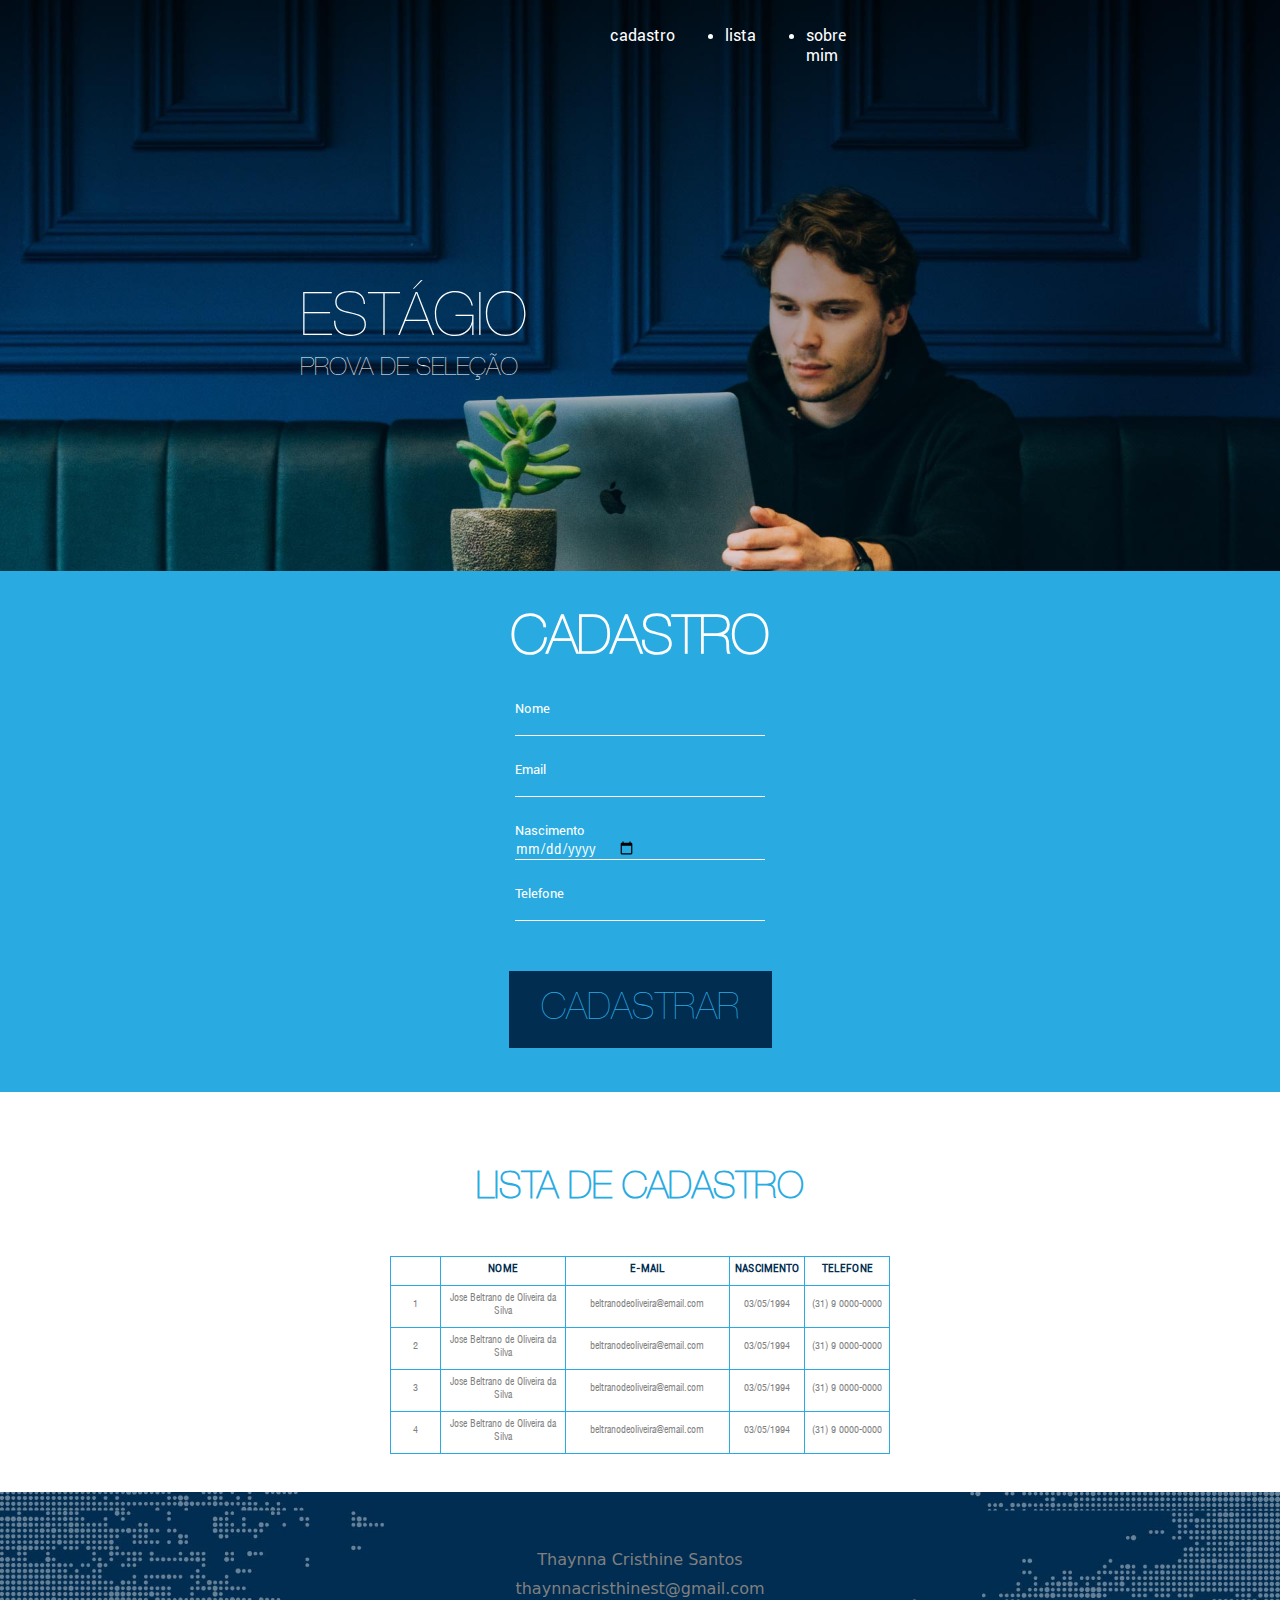
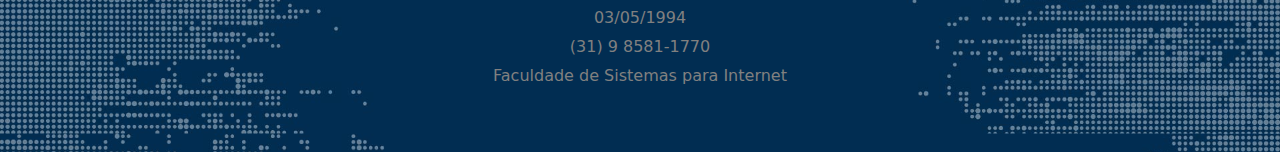
<file: index.html>
<?php 
  if (isset($_POST['submit']))
  {
    print_r($_POST['name'])
    print_r($_POST['email'])
    print_r($_POST['tel'])
  }
?>

<!DOCTYPE html>
<html lang="en">
  <head>
    <meta charset="UTF-8" />
    <meta http-equiv="X-UA-Compatible" content="IE=edge" />
    <meta name="viewport" content="width=device-width, initial-scale=1.0" />

    <link rel="stylesheet" href="./style.css" />

    <title>Menu Hamburguer</title>
  </head>
  <body>
    <main>
      <header>
        <nav>
          <div class="mobile-menu">
            <svg
              width="30"
              height="30"
              viewBox="0 0 30 30"
              fill="none"
              xmlns="http://www.w3.org/2000/svg"
            >
              <path
                d="M28.1707 4.28571H1.82927C1.34412 4.28571 0.878835 4.05995 0.53578 3.65809C0.192726 3.25622 0 2.71118 0 2.14286C0 1.57454 0.192726 1.02949 0.53578 0.627628C0.878835 0.225765 1.34412 0 1.82927 0L28.1707 0C28.6559 0 29.1212 0.225765 29.4642 0.627628C29.8073 1.02949 30 1.57454 30 2.14286C30 2.71118 29.8073 3.25622 29.4642 3.65809C29.1212 4.05995 28.6559 4.28571 28.1707 4.28571Z"
                fill="white"
              />
              <path
                d="M28.1707 17.1428H1.82927C1.34412 17.1428 0.878835 16.9171 0.53578 16.5152C0.192726 16.1133 0 15.5683 0 15C0 14.4317 0.192726 13.8866 0.53578 13.4847C0.878835 13.0829 1.34412 12.8571 1.82927 12.8571H28.1707C28.6559 12.8571 29.1212 13.0829 29.4642 13.4847C29.8073 13.8866 30 14.4317 30 15C30 15.5683 29.8073 16.1133 29.4642 16.5152C29.1212 16.9171 28.6559 17.1428 28.1707 17.1428Z"
                fill="white"
              />
              <path
                d="M28.1707 30H1.82927C1.34412 30 0.878835 29.7742 0.53578 29.3724C0.192726 28.9705 0 28.4255 0 27.8572C0 27.2888 0.192726 26.7438 0.53578 26.3419C0.878835 25.9401 1.34412 25.7143 1.82927 25.7143H28.1707C28.6559 25.7143 29.1212 25.9401 29.4642 26.3419C29.8073 26.7438 30 27.2888 30 27.8572C30 28.4255 29.8073 28.9705 29.4642 29.3724C29.1212 29.7742 28.6559 30 28.1707 30Z"
                fill="white"
              />
            </svg>
          </div>

          <a class="logo" href="#">
            <svg
              width="119"
              height="32"
              viewBox="0 0 119 32"
              fill="none"
              xmlns="http://www.w3.org/2000/svg"
            >
              <path
                fill-rule="evenodd"
                clip-rule="evenodd"
                d="M61.076 7.46866H63.9165V22.8605H63.6987C62.7673 22.8605 61.8358 22.8605 60.9044 22.8605C60.8345 22.8659 60.7646 22.8489 60.7027 22.8115C60.6409 22.774 60.5895 22.7175 60.5542 22.6484L54.3775 12.5058C54.3201 12.4025 54.2461 12.3125 54.1595 12.2407V22.8453H51.3188V7.46866H51.5501H54.3445C54.4116 7.46363 54.4787 7.48004 54.5382 7.51618C54.5977 7.55231 54.6472 7.60663 54.6814 7.67314L60.8582 17.6718C60.9148 17.7757 60.9887 17.8658 61.076 17.9369V7.46866Z"
                fill="white"
              />
              <path
                fill-rule="evenodd"
                clip-rule="evenodd"
                d="M45.168 7.46869H48.3389V22.8453H45.168V7.46869Z"
                fill="white"
              />
              <path
                d="M76.0852 15.8387C75.6524 15.3477 75.1185 14.9906 74.5326 14.801C74.4598 14.801 74.387 14.7328 74.2616 14.6798C74.3257 14.6437 74.3922 14.6133 74.4598 14.5889C74.8816 14.5022 75.2722 14.2758 75.5831 13.9375C75.7506 13.7735 75.8847 13.5688 75.9748 13.3383C76.065 13.1077 76.1095 12.857 76.1048 12.6043C76.1048 11.8468 76.1048 11.0515 76.1048 10.2713C76.1193 9.72414 75.9829 9.18563 75.7148 8.7327C75.4467 8.2797 75.0607 7.9354 74.6118 7.74895C74.2639 7.59458 73.9028 7.4804 73.5353 7.40805C72.4866 7.21651 71.4222 7.1682 70.3642 7.26416C69.6882 7.28749 69.0197 7.43059 68.3823 7.68835C67.9056 7.86786 67.4925 8.2194 67.2042 8.69036C66.9159 9.16132 66.7685 9.72658 66.7835 10.3016C66.7835 11.0591 66.7835 11.8544 66.7835 12.6346C66.7806 12.8625 66.8194 13.0886 66.8962 13.2985C66.9736 13.5085 67.0886 13.6977 67.2331 13.8542C67.5422 14.2356 67.9455 14.4998 68.3887 14.6116L68.5869 14.6798C68.5407 14.7404 68.5343 14.7631 68.5274 14.7631L68.3425 14.8313C67.7496 15.0234 67.21 15.3888 66.7772 15.8917C66.5039 16.1824 66.3421 16.5856 66.3276 17.0128C66.3276 18.0884 66.3276 19.164 66.3606 20.2321C66.3698 20.709 66.4992 21.1727 66.7338 21.5667C66.9684 21.9607 67.2978 22.2681 67.682 22.4514C68.3667 22.7827 69.0942 22.9823 69.8355 23.0423C70.8901 23.1605 71.9521 23.1605 73.0066 23.0423C73.7474 22.9843 74.4748 22.7873 75.1601 22.459C75.5576 22.2761 75.8991 21.963 76.1424 21.5589C76.3857 21.1548 76.5197 20.6775 76.5278 20.1866C76.5671 19.1791 76.5278 18.1717 76.5278 17.1567C76.5388 16.9137 76.5053 16.6706 76.429 16.4435C76.3527 16.2164 76.2354 16.0103 76.0852 15.8387ZM69.8223 10.3773C69.8419 10.1803 69.917 9.99594 70.036 9.85236C70.1557 9.70877 70.3122 9.61381 70.4833 9.58203C71.1079 9.40489 71.7608 9.40489 72.3854 9.58203C72.5935 9.63398 72.7784 9.76937 72.9066 9.96387C73.0349 10.1583 73.0985 10.399 73.0858 10.6425C73.0858 11.304 73.0858 11.9655 73.0858 12.6271C73.0996 12.8872 73.0268 13.1435 72.8818 13.3446C72.7373 13.5456 72.5316 13.6762 72.3063 13.7102C71.7215 13.8661 71.1137 13.8661 70.5295 13.7102C70.3128 13.6646 70.1187 13.5303 69.9823 13.3323C69.8465 13.1344 69.7778 12.8864 69.7893 12.6346C69.7893 12.3013 69.7893 11.9756 69.7893 11.6424C69.776 11.2106 69.7697 10.7864 69.8159 10.3698L69.8223 10.3773ZM73.3833 19.8609C73.3903 19.9744 73.3776 20.0884 73.3452 20.196C73.3128 20.3036 73.2614 20.4025 73.195 20.4868C73.1279 20.571 73.047 20.639 72.9569 20.6863C72.8668 20.7336 72.7691 20.7595 72.6697 20.7623C71.8458 20.9275 71.0033 20.9275 70.1793 20.7623C70.0817 20.7585 69.9864 20.7323 69.898 20.6854C69.8101 20.6384 69.731 20.5716 69.6657 20.489C69.6004 20.4063 69.5501 20.3095 69.5183 20.2042C69.486 20.0989 69.4727 19.9873 69.479 19.876C69.479 19.3912 69.479 18.9065 69.479 18.4141C69.479 17.9445 69.479 17.4749 69.479 17.0052C69.4837 16.7987 69.553 16.601 69.6743 16.4482C69.7957 16.2953 69.9609 16.1973 70.1395 16.172C70.6641 16.0775 71.194 16.0219 71.725 16.0054C72.0474 16.0046 72.3687 16.0453 72.683 16.1266C72.8876 16.1513 73.0771 16.2646 73.2117 16.4431C73.3469 16.6217 73.4174 16.8524 73.4093 17.0885C73.4093 18.0051 73.403 18.9368 73.3764 19.8533L73.3833 19.8609Z"
                fill="white"
              />
              <path
                d="M30.9258 15.1343V15.1418L30.8993 15.1343L20.8911 7.56712V7.55197L20.9109 7.54443L20.9572 7.56712L30.9258 15.1343Z"
                fill="#7A2158"
              />
              <path
                d="M30.9797 15.1491L30.9521 15.1417L30.959 15.1342L30.9797 15.1491Z"
                fill="#7A2158"
              />
              <path
                d="M30.9611 15.1653L30.939 15.1731V15.1494H30.9464L30.9611 15.1653Z"
                fill="#7A2158"
              />
              <path
                d="M41.3631 7.65046V22.762L31.1567 30.2988L21.0427 22.709L30.9651 15.1418L30.9453 15.1343L20.9701 7.5671L20.9238 7.54441L30.9783 0L41.1319 7.58986L41.3631 7.65046Z"
                fill="white"
              />
              <path
                d="M30.9464 15.1494L30.9611 15.1653L30.939 15.1731V15.1494H30.9464Z"
                fill="#7A2158"
              />
              <path
                d="M30.9258 15.1343V15.1418L20.9506 22.709L20.8911 22.6862V7.5368L20.9109 7.54442L20.9572 7.5671L30.9258 15.1343Z"
                fill="#BFBFBF"
              />
              <path
                d="M10.9287 15.1494L20.9105 7.55194V22.7014L20.8775 22.7241L10.9287 15.1494Z"
                fill="white"
              />
              <path
                d="M10.896 15.1645V15.157V15.1645L20.891 22.7317V22.7468L20.8844 22.7544L20.8514 22.7317L10.896 15.1645Z"
                fill="#7A2158"
              />
              <path
                d="M10.8433 15.1494L10.8639 15.1569H10.8707L10.8639 15.1643L10.8433 15.1494Z"
                fill="#7A2158"
              />
              <path
                d="M10.8633 15.1349L10.8778 15.1266V15.1513L10.8633 15.1349Z"
                fill="#7A2158"
              />
              <path
                d="M1.06606 22.6559V7.5368L10.9752 0L20.9306 7.58986L10.9356 15.157L10.9158 15.1646L20.8646 22.7317L20.9042 22.7544L10.8431 30.2988L1 22.709L1.06606 22.6559Z"
                fill="#BFBFBF"
              />
              <path
                d="M10.8778 15.1513L10.8633 15.1349L10.8778 15.1266V15.1513Z"
                fill="#7A2158"
              />
              <path
                d="M84.2696 21.2254H80.6074V6.04779H84.432C85.583 6.04779 86.5682 6.35164 87.3869 6.95934C88.2063 7.56207 88.8338 8.42921 89.27 9.56061C89.7068 10.6871 89.9253 12.0359 89.9253 13.607C89.9253 15.188 89.7051 16.5491 89.2642 17.6904C88.8239 18.8267 88.1826 19.7013 87.3407 20.3139C86.4982 20.9216 85.4749 21.2254 84.2696 21.2254ZM82.0444 19.595H84.1766C85.1583 19.595 85.9713 19.3529 86.6161 18.8688C87.2615 18.3846 87.7423 17.6953 88.0589 16.8011C88.3761 15.9068 88.5345 14.8421 88.5345 13.607C88.5345 12.3817 88.3779 11.3269 88.0647 10.4425C87.7521 9.55314 87.2847 8.87135 86.6629 8.39706C86.0406 7.91782 85.2663 7.67824 84.339 7.67824H82.0444V19.595ZM92.3353 21.2254V6.04779H99.4979V7.67824H93.7724V12.8066H99.127V14.437H93.7724V19.595H99.5904V21.2254H92.3353ZM102.575 6.04779L106.098 18.8243H106.237L109.76 6.04779H111.266L106.909 21.2254H105.426L101.068 6.04779H102.575Z"
                fill="#29ABE2"
              />
            </svg>
          </a>

          <ul class="nav-list">
            <li>cadastro</li>
            <svg
              width="6"
              height="7"
              viewBox="0 0 6 7"
              fill="none"
              xmlns="http://www.w3.org/2000/svg"
              class="circle-nav"
            >
              <ellipse cx="3" cy="3.5" rx="3" ry="3.5" fill="white" />
            </svg>

            <li>lista</li>
            <svg
              width="6"
              height="7"
              viewBox="0 0 6 7"
              fill="none"
              xmlns="http://www.w3.org/2000/svg"
              class="circle-nav"
            >
              <ellipse cx="3" cy="3.5" rx="3" ry="3.5" fill="white" />
            </svg>

            <li>sobre mim</li>
          </ul>
        </nav>
        <div class="content">
          <h1>ESTÁGIO</h1>
          <p>PROVA DE SELEÇÃO</p>
        </div>
      </header>
    </main>

    <section id="registration">
      <h2>CADASTRO</h2>
      <div class="box-resistration">
        <div class="input-box">
          <form action="index.php" method="POST">
            <div class="box">
              <label for="name" class="label-input">Nome</label>
              <input
                type="text"
                name="name"
                id="name"
                class="input-registration"
                required
              />
            </div>
            <br />
            <div class="box">
              <label for="email" class="label-input">Email</label>
              <input
                type="email"
                name="email"
                id="email"
                class="input-registration"
                required
              />
            </div>
            <br />
            <div class="box">
              <label for="date" class="label-input">Nascimento</label>
              <input
                type="date"
                name="date"
                id="date"
                class="input-registration"
                placeholder="dd/mm/yyyy"
                required
              />
            </div>
            <br />
            <div class="box">
              <label for="tel" class="label-input">Telefone</label>
              <input
                type="tel"
                name="tel"
                id="tel"
                class="input-registration"
                required
              />
            </div>
          </form>
        </div>
      </div>
      <button class="button" type="submit" name = "submit" id="submit" >CADASTRAR</button>
    </section>

    <section id="registration-list">
      <h2>LISTA DE CADASTRO</h2>

      <div class="content-table">
        <table>
          <thead class="head-table">
            <th scope="col"></th>
            <th scope="col" id="name">NOME</th>
            <th scope="col" id="email">E-MAIL</th>
            <th scope="col" id="birth">NASCIMENTO</th>
            <th scope="col" id="telphone">TELEFONE</th>
          </thead>

          <tbody class="body-table">
            <tr data-label="line-table">
              <td data-label="id-registration">1</td>
              <td data-label="name">Jose Beltrano de Oliveira da Silva</td>
              <td data-label="email">beltranodeoliveira@email.com</td>
              <td data-label="birth">03/05/1994</td>
              <td data-label="telphone">(31) 9 0000-0000</td>
            </tr>

            <tr data-label="line-table">
              <td data-label="id-registration">2</td>
              <td data-label="name">Jose Beltrano de Oliveira da Silva</td>
              <td data-label="email">beltranodeoliveira@email.com</td>
              <td data-label="birth">03/05/1994</td>
              <td data-label="telphone">(31) 9 0000-0000</td>
            </tr>

            <tr class="line-table">
              <td class="id-registration">3</td>
              <td class="name">Jose Beltrano de Oliveira da Silva</td>
              <td class="email">beltranodeoliveira@email.com</td>
              <td class="birth">03/05/1994</td>
              <td class="telphone">(31) 9 0000-0000</td>
            </tr>

            <tr class="line-table">
              <td class="id-registration">4</td>
              <td class="name">Jose Beltrano de Oliveira da Silva</td>
              <td class="email">beltranodeoliveira@email.com</td>
              <td class="birth">03/05/1994</td>
              <td class="telphone">(31) 9 0000-0000</td>
            </tr>
          </tbody>
        </table>
      </div>
    </section>

    <footer>
      <div class="description">
        <p>Thaynna Cristhine Santos</p>
        <p>thaynnacristhinest@gmail.com</p>
        <p>03/05/1994</p>
        <p>(31) 9 8581-1770</p>
        <p>Faculdade de Sistemas para Internet</p>
      </div>
    </footer>

    <script src="./mobile.navbar.js"></script>
  </body>
</html>
</file>
<file: style.css>
@font-face {
  font-family: 'Helvetica UltraLight' ;
  src: url(HelveticaNeue-UltraLight.otf) format('opentype');
}

@font-face {
  font-family: 'Helvetica Condensed Regular';
  src: url(Helvetica\ Condensed\ Regular.ttf) format('truetype');
}

@font-face {
  font-family: 'Roboto Ligth';
  src: url(Roboto-Light.ttf) format('truetype');
}

@font-face {
  font-family: 'Roboto Regular';
  src: url(Roboto-Regular.ttf) format('truetype');
}

* {
  margin: 0;
  padding: 0;
  box-sizing: border-box;
}
:root {
  --blue-ligth: #29abe2;
  --dark-blue: #012d51;
  --gray: #808080;

  font-size: 62.5%; /* 1rem = 10px */

  --nav-height: 7.2rem;
}

body{
  overflow-x: hidden;
}

html {
  scroll-behavior: smooth;
  overflow-x: hidden;
}


/*=== HOME ======================================*/
header {
  margin-top: 0;
}

a,
ul {
  font-family: 'Roboto Regular';
  font-size: 1.6rem;
  margin-top: 3.5rem;
  margin-left: 13rem;
  color: #ffff;
  text-decoration: none;
  transition: 0.3s;
  list-style: none;
  display: block;
}

a:hover {
  opacity: 0.7;
}

nav {
  display: flex;
  justify-content: space-between;
  align-items: center;
  font-family: Arial, Helvetica, sans-serif;
  margin-top: -27rem;
  
}

main {
  min-width: 337px;
  max-width: 780px;
  margin: auto;
  height:57.1rem;
  background-image: url(./assets/index-image-mobile\ 1.png);
  background-size: cover;
  background-repeat: no-repeat;

  display: flex;
  justify-content: center;
  align-items: center;
}


.nav-list {
  position: absolute;
  width: 22rem;
  height: 38rem;
  background: var(--blue-ligth);
  top:-1;
  margin-left: 17rem;
  
  transform: translateX(-266%);
  transition: transform .3s ease-in;
  
}

.nav-list.active{
  transform: translateX(-100%);
}

@keyframes navLinkFade {
  from {
    opacity: 0;
    transform: translateX(5rem); /*transação li*/
  }
  to {
    opacity: 1;
    transform: translateX(0); /*transação li*/
  }
}

.mobile-menu {
  z-index: 100;
  padding-top: 1rem;
  margin-left: 1rem;
  
  cursor: pointer;
}

.content {
  margin: auto;
  font-family: 'Helvetica UltraLight';
  color: #ffffff;
  display: flex;
  flex-direction: column;
}

.content h1 {
  padding-top: 4rem;
  padding-left: 3rem;
  font-weight: 200;
  font-size: 6rem;
}

.content p {
  padding-top: rem;
  padding-left: 3rem;
  font-weight: 200;
  font-size: 2.5rem;
}


.circle-nav {
  display: none;
}

section#registration {
  min-width: 337px;
  max-width: 780px;
  top: 0;
  height:52.1rem;
  background-color: var(--blue-ligth);

  display: flex;
  justify-content: center;
  align-items: center;
  flex-direction: column;
  gap: .5rem;
}

#registration h2 {
  font-family: 'Helvetica UltraLight';
  font-size: 3.7rem;
  line-height: 4.5rem;
  padding-top: 2rem;
  margin-bottom: 3.5rem;
  color: #ffff;
}

button {
  background: var(--dark-blue);
  font-family: 'Helvetica UltraLight';
  font-weight: 200;
  font-size: 3.7rem;
  line-height: 4.5rem;
  text-transform: uppercase;
  text-decoration: none;
  border: none;

  color: var(--blue-ligth);

  padding: 1.6rem 3.2rem;
  margin-top: 3rem;
}

button:hover {
  background: var(--blue-ligth);
  color: var(--dark-blue);
  transition: 0.2s;
  cursor: pointer;
}

/*=== FORM-REGISTRATION ======================================*/
.input-box {
  
  display: flex;
  justify-content: center;
  align-items: center;
}

label {
  font-family: 'Roboto Regular';
  font-style: regular;
  font-weight: 400;
  font-size: 1.3rem;
  line-height: 1.5rem;
  color: #fff;

}

.input-registration {
  background: none;
  border: none;
  border-bottom: 1px solid #fff;
  outline: none;

  font-family: 'Helvetica Condensed Regular';
  font-size: 1.5rem;
  font-weight: 400;
  color: #fff;

  width: 25rem;
  margin-bottom: 1.5rem;
}

.input-registration:-webkit-autofill {
  -webkit-box-shadow: 0 0 0 10px var(--blue-ligth) inset;
  -webkit-text-fill-color: #fff !important;
}

.input-registration,
.label-input {
  display: flex;
  align-items: flex-start;
  gap: 1px;

  position: relative;
}

/*=== TABLE ======================================*/
section#registration-list {
  min-width: 337px;
  max-width: 780px;
  display: block;
  align-items: center;
  margin: auto;
  top: 0;
  height:30rem;
}

#registration-list h2 {
  font-family: 'Helvetica UltraLight';
  font-size: 3.7rem;
  line-height: 4.5rem;
  color: var(--blue-ligth);
  display: flex;
  justify-content: center;
  align-items: center;
  padding-bottom: 4rem;
  padding-top: 2.5rem;
}

table {
  max-width: 929px;
  display: block;
  align-content: center;
  border-collapse: collapse;
  margin: auto;
  }

table, th, td {
  border: 1px solid var(--blue-ligth);
}

table {
  border: none;
}

th {
  font-family: 'Roboto Regular';
  color: var(--dark-blue);
}

td {
  font-family: 'Helvetica Condensed Regular';
  color: var(--gray);
}

.body-table .line-table:nth-child(1) {
  border-left:none
}

.body-table .line-table td:nth-child(1) {
  width: 10%;
  
}
.body-table .line-table td:nth-child(2) {
  width: 25%;
}
.body-table .line-table td:nth-child(3) {
  width: 33%;
}
.body-table .line-table td:nth-child(4) {
  width: 15%;
}

.body-table .line-table td:nth-child(5) {
  width: 27%;
}

/*=== FOOTER ======================================*/

footer {
  min-width: 337px;
  max-width: 780px;
  top: 0;
  display: flex;
  justify-content: center;
  align-items: center;
  height:26rem;
  
  background-image: url(./assets/rodape-mobile.jpg);
  background-position: center;
  background-size: cover;
}

footer p {
  font-family: system-ui, -apple-system, BlinkMacSystemFont, 'Segoe UI', Roboto, Oxygen, Ubuntu, Cantarell, 'Open Sans', 'Helvetica Neue', sans-serif;
  font-size: 1.6rem;
  line-height: 1.9rem;
  font-weight: 300;

  color: var(--gray);
  
  display: flex;
  justify-content: center;
  
  padding-bottom: 1rem;
}

.description {
  display: flex;
  flex-direction: column;
  padding-top: 6rem;
}

@media (min-width: 1024px) {

  main {
    margin: 0;
    height:67.8rem;
    background-image: url(./assets/index-image.jpg);
    background-size: cover;
  }
  ul {
    margin: 0;
  }
  header {
    width: 100%;
  }
  nav {
    height: 1;
    margin-left: 28rem;
    margin-top: 8rem;
    margin-bottom: 1rem;
    margin-right: 12rem;

    display: flex;
    align-items: center;
    justify-content: space-between;
  }

  .logo {
    margin: 0;
  }

  li {
    padding-right: 5rem;
  }

  svg {
    display: none;
  }
  .nav-list { 
    position: relative;
    width: 32rem;
    height: 48rem;
    background: none;
    
    border: 0;
    
    transform: none;
  }

  .nav-list.active{
    transform: none;
  }

  .content{
    padding-left: 32rem;
  }
  .content p {
    padding-left: 14.5rem;
  }


  .circle-nav {
    display: none;
  }
  /*=== REGISTRATION ======================================*/

  section#registration {
    min-width: 781px;
  }

  #registration h2 {
    padding: 0;
  }

  /*=== TABLE ======================================*/
  section#registration-list {
    min-width: 781px;
    display: flex;
    flex-direction: column;
    align-items: center;
    justify-content: center;

    padding: 0;
  }

  #registration-list h2 {
    margin-top: 21rem;
  }

  .content {
    padding: 0;
    margin-top: 3rem;
    margin-bottom: 21rem;
  }

  /*=== FOOTER ======================================*/
  .description {
    padding: 0;
  }

  footer {
    background-image: url(./assets/rodape-desktop.jpg);
    background-size: contain;
  }
} 

@media (min-width: 781px){
  header {
    margin-top: 0;
  }
  
  a,
  ul {
    font-family: 'Roboto Regular';
    font-size: 1.6rem;
    color: #ffff;
    text-decoration: none;
    transition: 0.3s;
    list-style: none;
    display: flex;
    margin-top: 2rem;
  }
  
  a:hover {
    opacity: 0.7;
  }
  
  main {
    min-width: 1024px;
    max-width: 100%;
    margin: auto;
    height:57.1rem;
  }

  nav {
    display: flex;
    align-items: center;
    justify-content: center;
    margin-top: 0rem;
  }

  li {
    list-style: disc;
  }

  ul.nav-list {
    margin: 0;
    margin-top: 1rem;
    padding-left: 5rem;
    padding-bottom: 0;

  }


  li:nth-child(1) {
    list-style: none;
  } 
  
  .nav-list {
    position: relative;
    height: 0;
  }
  
  .nav-list.active{
    display: none;
  }
  
  .mobile-menu {
    display: none;
  }
  
  a.logo {
    display: block;
    margin-top: 10rem;
  }
  
  .content {
    margin: 0;
    font-family: 'Helvetica UltraLight';
    color: #ffffff;
    display: flex;
    flex-direction: column;
    display: block;
    margin-top: 17.5rem;
    padding-bottom: 22rem;
  }
  
  .content h1 {
    padding-top: ;
    padding-left: 30rem;
    font-weight: 200;
    font-size: 6rem;
  }
  
  .content p {
    padding-top: rem;
    padding-left: 30rem;
    font-weight: 200;
    font-size: 2.5rem;
  }
  
  section#registration {
    min-width: 1024px;
    max-width: 100%;
  }
  
  #registration h2 {
    font-size: 5.3rem;
    line-height: 4.5rem;
  }
  
  button {
    background: var(--dark-blue);
    font-family: 'Helvetica UltraLight';
    font-weight: 200;
    font-size: 3.7rem;
    line-height: 4.5rem;
    text-transform: uppercase;
    text-decoration: none;
    border: none;
  
    color: var(--blue-ligth);
  
    padding: 1.6rem 3.2rem;
    margin-top: 3rem;
  }
  
  button:hover {
    background: var(--blue-ligth);
    color: var(--dark-blue);
    transition: 0.2s;
    cursor: pointer;
  }
  
  /*=== FORM-REGISTRATION ======================================*/
  .input-box {
    
    display: flex;
    justify-content: center;
    align-items: center;
  }
  
  label {
    font-family: 'Roboto Regular';
    font-style: regular;
    font-weight: 400;
    font-size: 1.3rem;
    line-height: 1.5rem;
    color: #fff;
  
  }
  
  .input-registration {
    background: none;
    border: none;
    border-bottom: 1px solid #fff;
    outline: none;
  
    font-family: 'Helvetica Condensed Regular';
    font-size: 1.5rem;
    font-weight: 400;
    color: #fff;
  
    width: 25rem;
    margin-bottom: 1.5rem;
  }
  
  .input-registration:-webkit-autofill {
    -webkit-box-shadow: 0 0 0 10px var(--blue-ligth) inset;
    -webkit-text-fill-color: #fff !important;
  }
  
  .input-registration,
  .label-input {
    display: flex;
    align-items: flex-start;
    gap: 1px;
  
    position: relative;
  }
  
  /*=== TABLE ======================================*/
  section#registration-list {
    min-width: 1024px;
    max-width: 100%;
    display: flex;
    justify-content: center;
    align-items: center;
    margin: auto;
    top: 0;
    height:40rem;

    padding-top: 2rem;
  } 
  
  #registration-list h2 {
   margin: 0 auto;
  }

  table {
    width: 50rem;
    margin-bottom: 5rem;
  }
  
  table, th, td {
    padding-bottom: 1rem;
    padding-top: 0.5rem;
    margin: auto;
    text-align: center;
  }

  /*=== FOOTER ======================================*/
  
  footer {
    min-width: 1024px;
    max-width: 100%;
    top: 0;
    background-image: url(./assets/rodape-desktop.jpg);
  }
  
}
</file>
